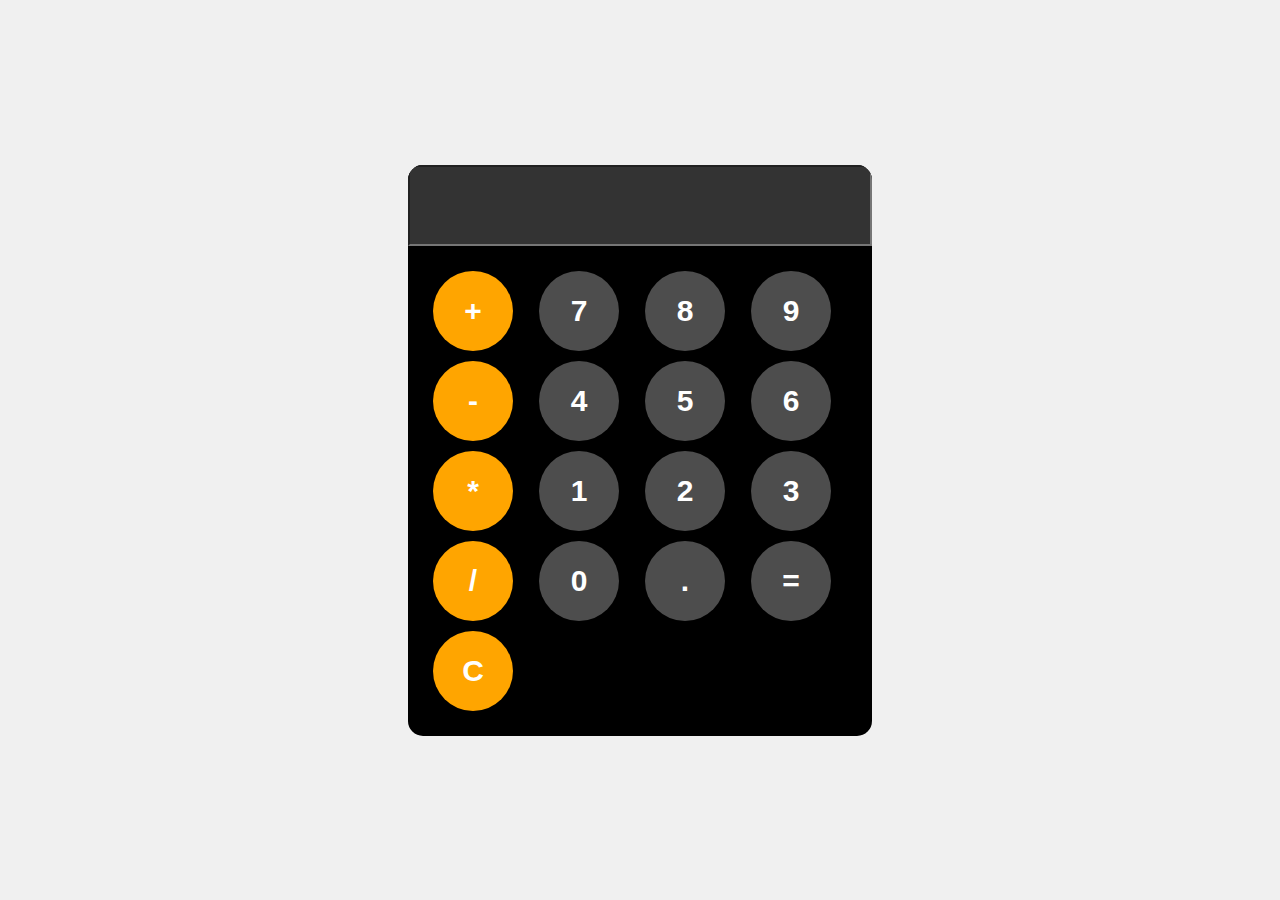
<file: Calculator/index.html>
<html>
    <head>
        <title>Basic Calculator</title>
        <meta viewport="width=device-width, initial-scale=1.0">
        <meta charset="UTF-8">
        <link rel="stylesheet" href="style.css">
    </head>
    <body>
        <div class="calci">
            <input id="display" readonly>
            <div id="keys">
                <button onclick="appendtodisplay('+')" class="operator_btn">+</button>
                <button onclick="appendtodisplay('7')">7</button>
                <button onclick="appendtodisplay('8')">8</button>
                <button onclick="appendtodisplay('9')">9</button>
                <button onclick="appendtodisplay('-')" class="operator_btn">-</button>
                <button onclick="appendtodisplay('4')">4</button>
                <button onclick="appendtodisplay('5')">5</button>
                <button onclick="appendtodisplay('6')">6</button>
                <button onclick="appendtodisplay('*')" class="operator_btn">*</button>
                <button onclick="appendtodisplay('1')">1</button>
                <button onclick="appendtodisplay('2')">2</button>
                <button onclick="appendtodisplay('3')">3</button>
                <button onclick="appendtodisplay('/')" class="operator_btn">/</button>
                <button onclick="appendtodisplay('0')">0</button>
                <button onclick="appendtodisplay('.')">.</button>
                <button onclick="calculate()">=</button>
                <button onclick="clearDisplay()" class="operator_btn">C</button>
            </div>
        </div>
        <script src="script.js"></script>
    </body>
  </html>
</file>
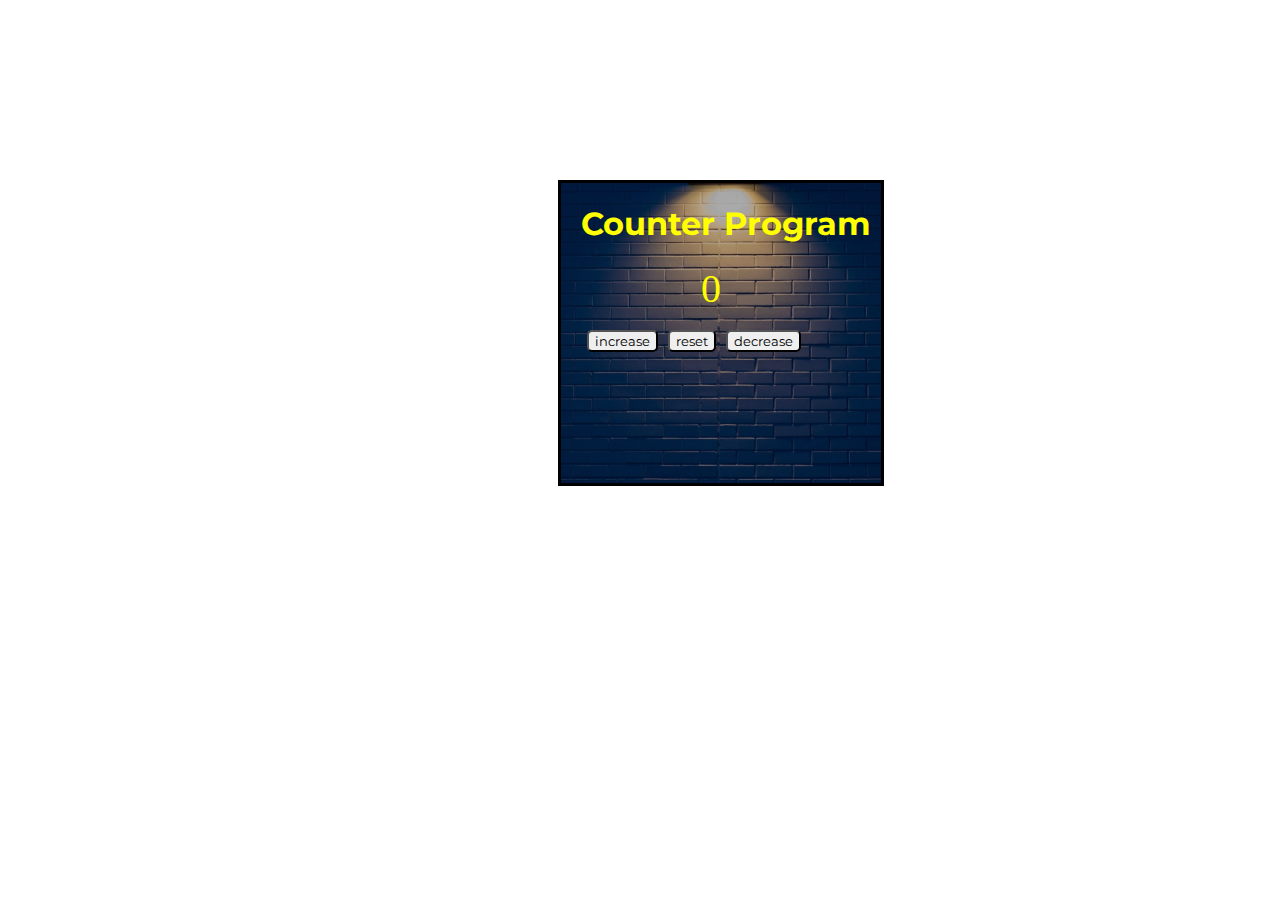
<file: Counter_program_js/index.html>
<!DOCTYPE html>
<html lang="en">
<head>
    <meta charset="UTF-8">
    <meta name="viewport" content="width=device-width, initial-scale=1.0">
    <title>Counter Program</title>
    <link rel="stylesheet" href="style.css">
    <link rel="preconnect" href="https://fonts.googleapis.com">
<link rel="preconnect" href="https://fonts.gstatic.com" crossorigin>
<link href="https://fonts.googleapis.com/css2?family=Montserrat:ital,wght@0,100..900;1,100..900&display=swap" rel="stylesheet">
<body>
    <div class="counter">
        <h1>Counter Program</h1>
        <label id="var_name">0</label><br><br>

        <button id="increase" class="btn">increase</button>
        <button id="reset" class="btn">reset</button>
        <button id="decrease" class="btn">decrease</button>
        </div>
</body>
<script src="script.js"></script>
</html>
</file>
<file: Calculator/style.css>
body{
    margin: 0;
    display: flex;
    justify-content: center;
    align-items: center;
    height: 100vh;
    background-color: #f0f0f0;
}
.calci{
    font-family: Arial, Helvetica, sans-serif;
    background-color: black;
    border-radius: 15px;
    max-width: 500px;
    overflow: hidden;
}
#display{
    width: 100%;
    padding: 20px;
    font-size: 2rem;
    text-align: left;background-color: hsl(0,0%,20%);
    color: white;
}
#keys{
    display: grid;
    grid-template-columns: repeat(4 , 1fr);
    gap: 10px;
    padding: 25px;
}
button{
    width: 80px;
    height: 80px;
    border-radius: 50px;
    border:none;
    background-color: hsl(0,0%,30%);
    color: white;
    font-weight: bold;
    cursor: pointer;
    font-size: 30px;
}
.operator_btn{
    background-color: orange;
}
button:hover{
    background-color: hsl(0,0%, 40%);
}
button:hover{
    background-color: hsl(0,0%, 40%);
}
</file>
<file: Counter_program_js/style.css>
h1{
     font-family: "Montserrat", sans-serif;
     color: yellow;
}
#var_name{
    font-size: 40px;
    padding-left: 120px;
    color: yellow;
}
.counter{
    height: 300px;
    width: 300px;
    border-style: solid;
    padding-left: 20px;
    margin: 20px;
    background-image: url("img.jpg");
    background-size: cover;
    background-position: center;
    margin-left: 550px;
    margin-top: 180px;
    
    background-color: rgba(0,0,0,0.3);
    background-blend-mode: overlay;
}
.btn{
    font-family: "Montserrat",sans-serif;
    margin-left: 6px;
    margin-right: 0px;
    display: inline;
    justify-content: space-evenly;
    border-radius: 5px;
}


.btn:hover {
  box-shadow: 0px 8px 20px rgba(255, 0, 0, 0.5);
  transform: translateY(-3px);
}
</file>
